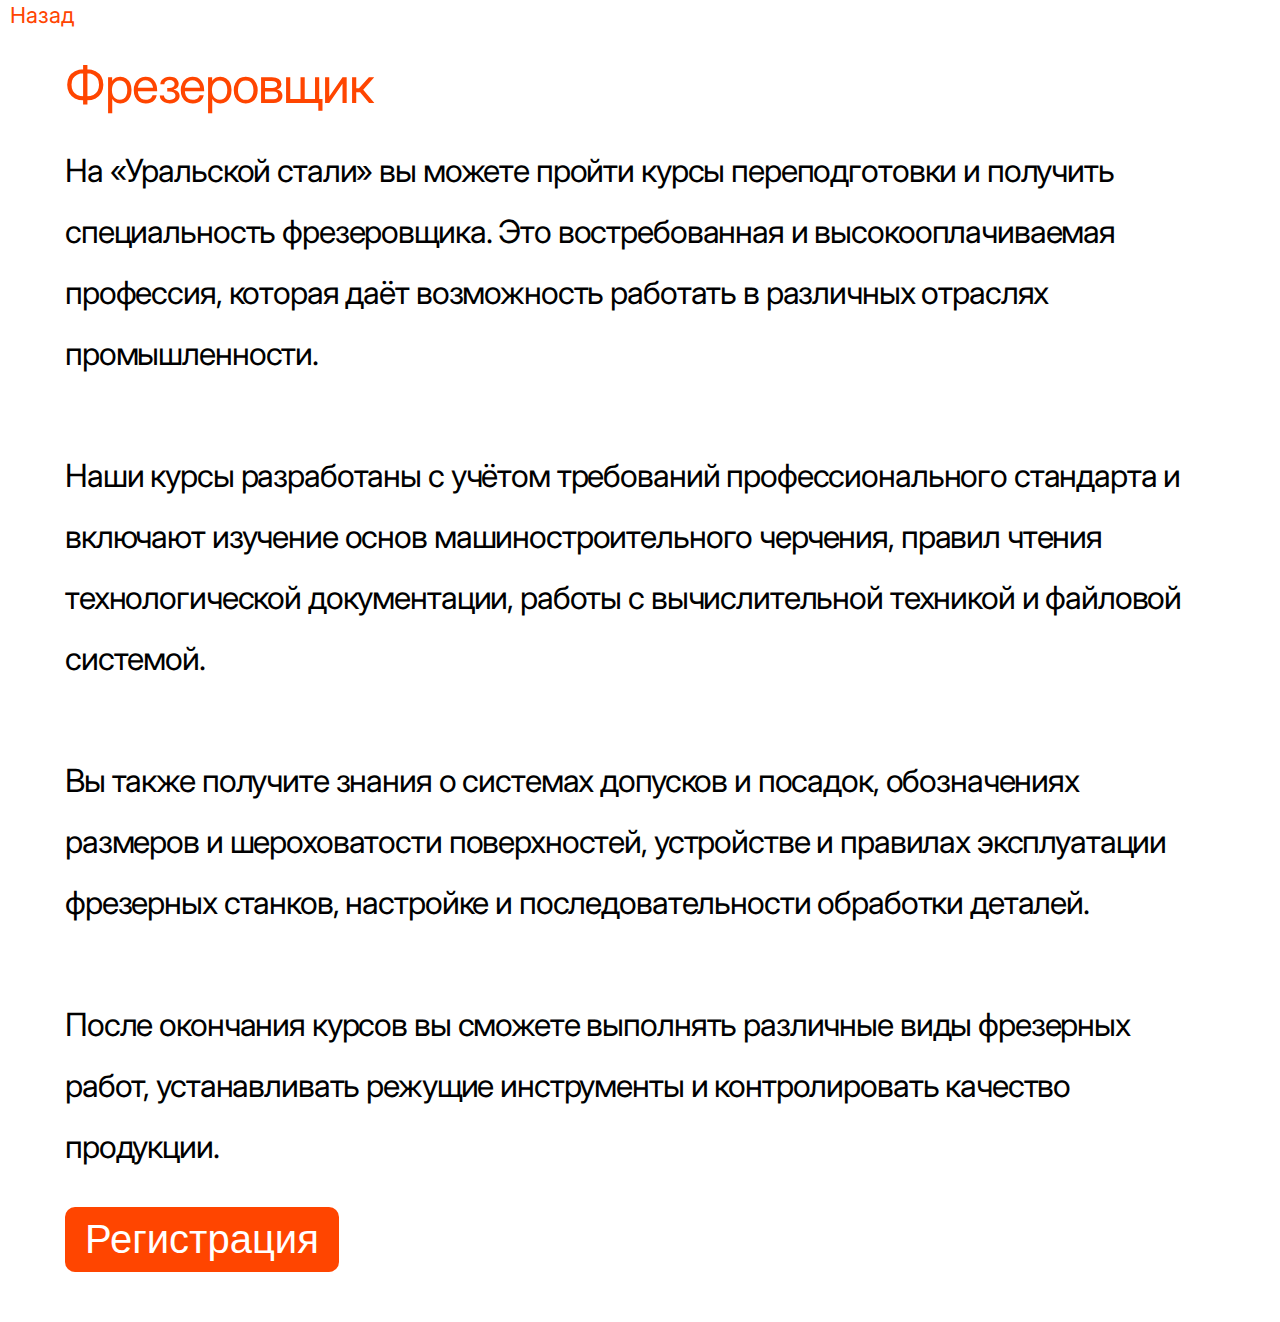
<file: profesion1.html>
<!DOCTYPE html>
<html lang="en">
<head>
    <meta charset="UTF-8">
    <meta name="viewport" content="width=device-width, initial-scale=1.0">
    <link rel="stylesheet" href="styles/reset.css">
    <link rel="stylesheet" href="styles/index.css">
    <link rel="preconnect" href="https://fonts.googleapis.com">
    <link rel="preconnect" href="https://fonts.gstatic.com" crossorigin>
    <link href="https://fonts.googleapis.com/css2?family=Inter:ital,opsz,wght@0,14..32,100..900;1,14..32,100..900&display=swap" rel="stylesheet">
    <title>Document</title>
</head>
<body>
    <div class="profesion">
        <a class="btn-nazad" href="index.html">Назад</a> 
        <section>
            <div class="container profesion-block"> 
                <h1 class="profesion-title">Фрезеровщик</h1>  
                <p class="profesion-text">
                    На «Уральской стали» вы можете пройти курсы переподготовки 
                    и получить специальность фрезеровщика. Это востребованная 
                    и высокооплачиваемая профессия, которая даёт возможность 
                    работать в различных отраслях промышленности.<br></br>Наши курсы 
                    разработаны с учётом требований профессионального стандарта 
                    и включают изучение основ машиностроительного черчения, правил 
                    чтения технологической документации, работы с вычислительной 
                    техникой и файловой системой.<br></br>Вы также получите знания о 
                    системах допусков и посадок, обозначениях размеров и 
                    шероховатости поверхностей, устройстве и правилах эксплуатации 
                    фрезерных станков, настройке и последовательности обработки 
                    деталей.<br></br>После окончания курсов вы сможете выполнять различные 
                    виды фрезерных работ, устанавливать режущие инструменты и 
                    контролировать качество продукции.  
                </p>
                <button class="btn-profesion">Регистрация</button>
            </div> 
        </section>    
    </div>
        
</body>
</html>
</file>
<file: styles/index.css>
@import "../styles/gallery.css";
@import "../styles/interior.css";
@import "../styles/about-us.css";
@import "../styles/registration.css";
@import "../styles/contacts.css";
@import "../styles/header.css";
@import "../styles/profesions.css";
@import "../styles/burger.css";

html {
    scroll-behavior: smooth;
}

body {
    font-family: "Inter", sans-serif;
    background-color: white;
    width: 100%;
}

main {
    background-color: white;
}

.container-orange {
    background-color: orangered;
    margin-bottom: 100px;
}

section, 
.container {
    margin: 0 auto;
}

.container {
    width: 1150px;
}

section {
    width: 1150px;
}

.section-nopadd {
    padding: 0;
}

.section-gallery {
    width: 100%;
}

.section-long {
    padding-bottom: 100px;
}


@media (max-width: 1199px) {
    section,
    .container {
        width: 100%;
        padding-right: 15px;
        padding-left: 17px;
    }
}
@media (max-width: 767px) {
    section,
    .container {
        padding-right: 12px;
        padding-left: 13px;
    }
    .container-orange {
        margin-bottom: 50px;
    }
    .section-long {
        padding-bottom: 50px;
    }
}
</file>
